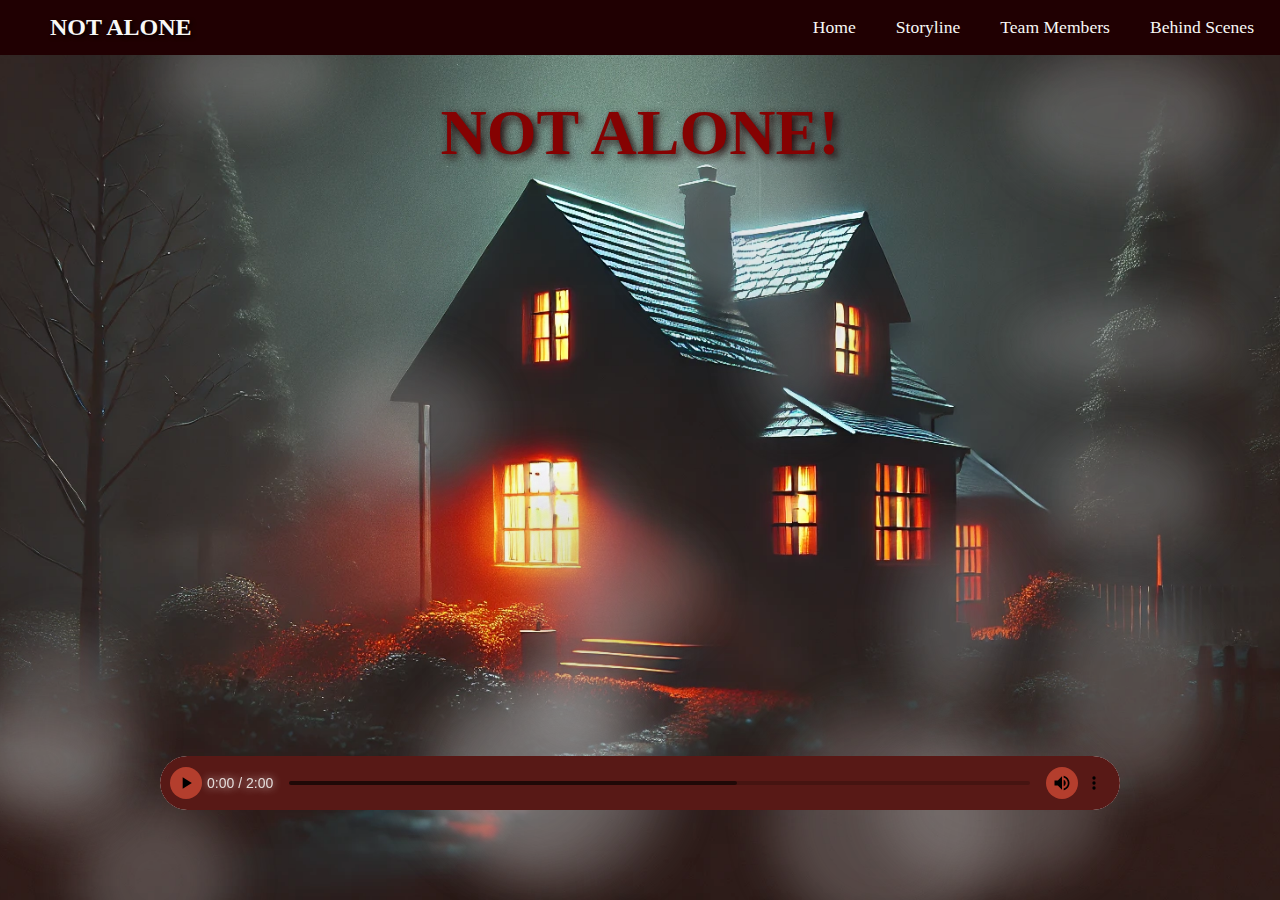
<file: index.html>
<!DOCTYPE html>
<html lang="en">
<head>
  <meta charset="UTF-8">
  <meta name="viewport" content="width=device-width, initial-scale=1.0">
  <title>Haunted Project</title>
  <link rel="stylesheet" href="style.css">
  
</head>
<body class="index-page">
  <!-- Navigation Bar -->
  <div class="navbar" id="myTopnav">
    <div class="brand">NOT ALONE</div>
    <div class="nav-links">
      <a href="index.html">Home</a>
      <a href="storyline.html">Storyline</a>
      <a href="team.html">Team Members</a>
      <a href="behindthescenes.html" class="active">Behind Scenes</a>
    </div>
    <div class="icon" onclick="myFunction()">☰</div>
  </div>  

  <!-- the canvas on which the fog effect will be made -->
  <div id="canvas"> 
    <h1 id="fog-title">NOT ALONE!</h1>
    <audio id="story-audio" controls>
      <source src="not_alone.mp3" type="audio/mp3">
      Your browser does not support the audio element.
    </audio>
  </div>

  <!-- the pop up quiz that is hidden -->
  <div id="quiz-popup" class="popup hidden">
    <p>Whom do you think it was?</p>
    <button onclick="selectAnswer('mother')">Mother</button>
    <button onclick="selectAnswer('thief')">Thief</button>
    <button onclick="selectAnswer('cat')">Cat</button>
  </div>
  
  <div id="quiz-feedback" class="popup hidden"></div>  

  <script>
    function myFunction() {
      var x = document.getElementById("myTopnav");
      if (x.className === "navbar") {
        x.className += " responsive";
      } else {
        x.className = "navbar";
      }
    }
  </script>
  <script src="script.js"></script>
</body>
</html>
</file>
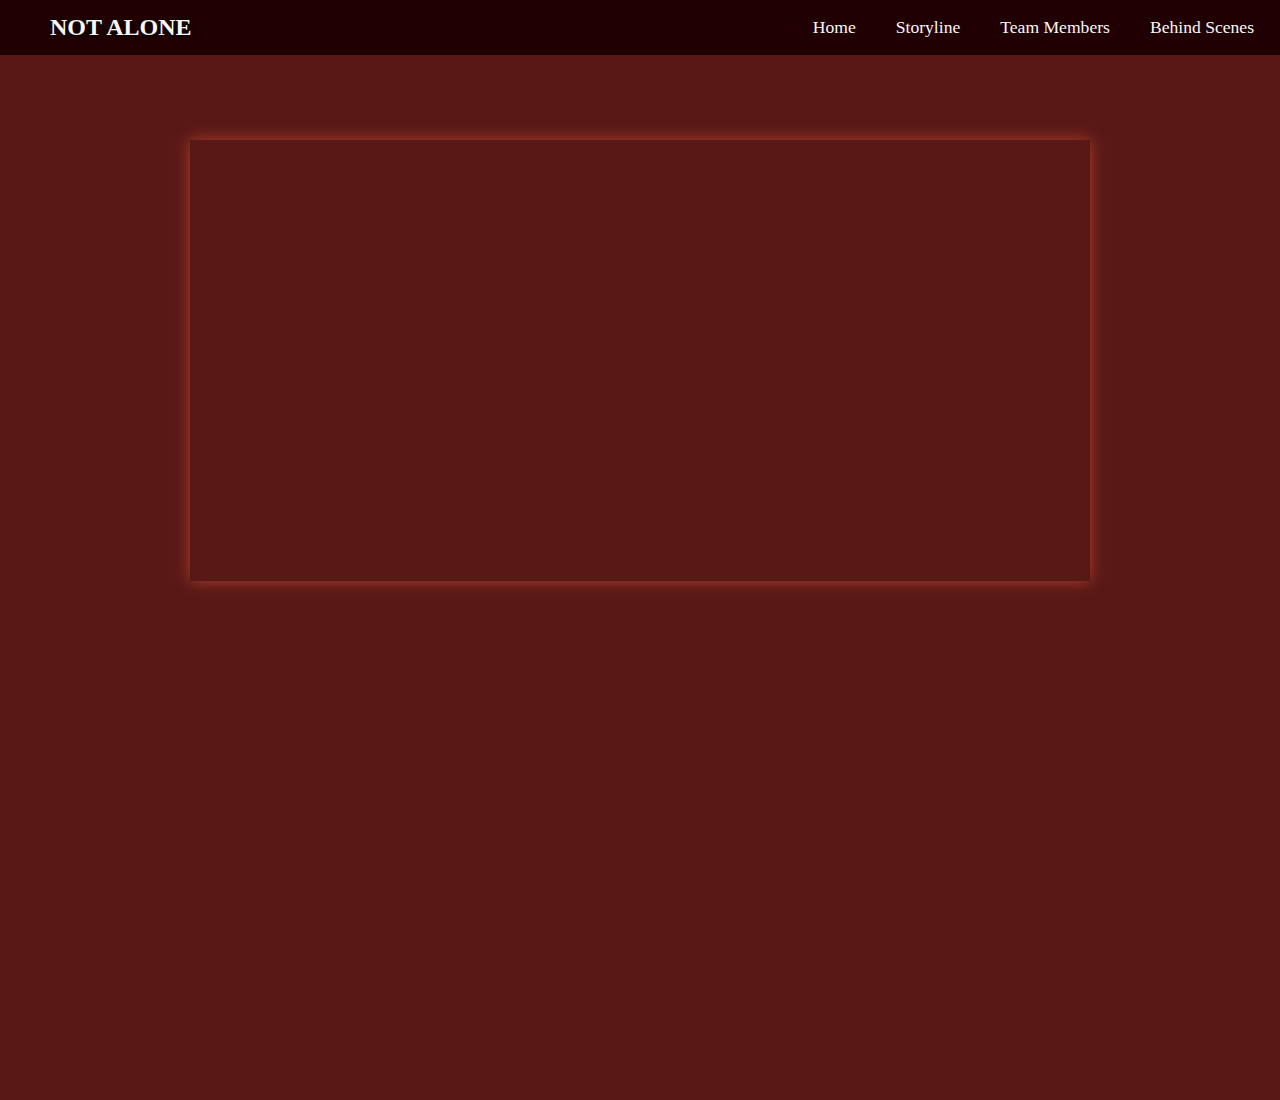
<file: behindthescenes.html>
<!DOCTYPE html>
<html lang="en">
<head>
  <meta charset="UTF-8">
  <meta name="viewport" content="width=device-width, initial-scale=1.0">
  <title>Behind The Scenes | Haunted Project</title>
  <link rel="stylesheet" href="style.css">
</head>
<body>
  <div class="navbar" id="myTopnav">
    <div class="brand">NOT ALONE</div>
    <div class="nav-links">
      <a href="index.html">Home</a>
      <a href="storyline.html">Storyline</a>
      <a href="team.html">Team Members</a>
      <a href="behindthescenes.html" class="active">Behind Scenes</a>
    </div>
    <div class="icon" onclick="myFunction()">☰</div>
  </div>  
      
  <div class="content">
    <!-- the video from the google drive is embedded -->
    <div class="video-wrapper"> 
      <iframe src="https://drive.google.com/file/d/1Ni29VzAyrpnMa3sdyqfay5vGIl5C3sIv/preview" 
              allow="autoplay" allowfullscreen></iframe>
    </div>    
  </div>

</body>
</html>
</file>
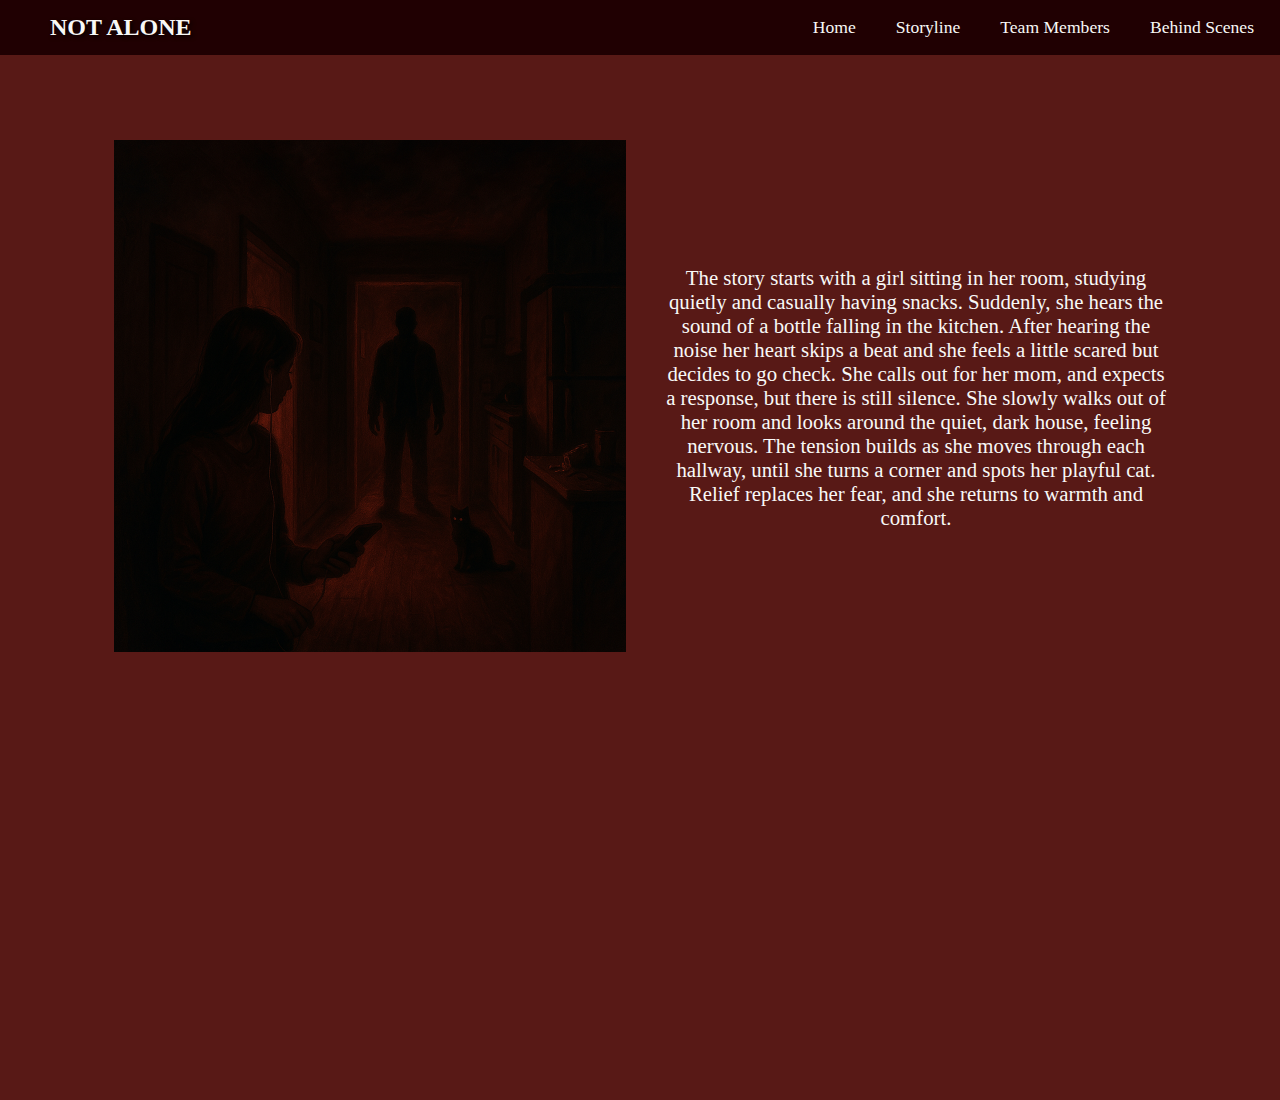
<file: storyline.html>
<!DOCTYPE html>
<html lang="en">
<head>
  <meta charset="UTF-8">
  <meta name="viewport" content="width=device-width, initial-scale=1.0">
  <title>Storyline | Haunted Project</title>
  <link rel="stylesheet" href="style.css">
</head>
<body>
  <div class="navbar" id="myTopnav">
    <div class="brand">NOT ALONE</div>
    <div class="nav-links">
      <a href="index.html">Home</a>
      <a href="storyline.html">Storyline</a>
      <a href="team.html">Team Members</a>
      <a href="behindthescenes.html" class="active">Behind Scenes</a>
    </div>
    <div class="icon" onclick="myFunction()">☰</div>
  </div>    

  <div class="content">
    <div class="split">
      <div class="image-box">
        <img src="images/storyline.png" alt="Storyline Image">
      </div>
      <div class="text-box">The story starts with a girl sitting in her room, studying quietly and casually having snacks. 
        Suddenly, she hears the sound of a bottle falling in the kitchen. After hearing the noise her heart skips a beat and she feels a little scared but decides to go check. 
        She calls out for her mom, and expects a response, but there is still silence. She slowly walks out of her room and looks around the quiet, dark house, feeling nervous. 
        The tension builds as she moves through each hallway, until she turns a corner and spots her playful cat. Relief replaces her fear, and she returns to warmth and comfort.</div>
    </div>
  </div>
</body>
</html>
</file>
<file: style.css>
/* Color Palette */
:root {
  --dark-maroon: #200002;
  --deep-red: #581916;
  --off-white: #F8F8F6;
  --pale-gray: #B9B2B2;
  --rust-red: #B43E2D;
  --bloody-red: #850202;
}

/* Font: Creepster */
@import url('https://fonts.googleapis.com/css2?family=Creepster&display=swap'); 

html, body {
  height: 100%;
}

body.index-page {
  background: url('images/spooky.png') no-repeat center center fixed;
  background-size: cover;
  background-color: var(--dark-maroon);
}

body:not(.index-page) {
  background-color: var(--deep-red);
}

body {
  margin: 0;
  font-family: 'Creepster', cursive;
  color: var(--off-white);
  overflow-x: hidden;
  font-size: clamp(1rem, 1.2vw, 1.2rem);
}

/* navbar styling */
.navbar {
  background: var(--dark-maroon);
  position: fixed;
  top: 0;
  width: 100%;
  z-index: 1000;
  display: flex;
  justify-content: space-between;
  align-items: center;
  padding: 0 50px;
  flex-wrap: wrap;
}

.navbar .brand {
  font-size: 1.5rem;
  font-weight: bold;
  color: var(--off-white);
  padding: 14px 0;
  text-shadow: 2px 2px 4px #000;
  flex: 1;
}

.navbar .nav-links {
  display: flex;
  flex-wrap: wrap;
  justify-content: flex-end;
  gap: 8px;
  max-width: 100%;
  padding-right: 60px;
}


.navbar .nav-links a {
  display: block;
  color: var(--off-white);
  text-align: center;
  padding: 14px 16px;
  text-decoration: none;
}

.navbar a:hover {
  background: var(--rust-red);
  transition: background 0.3s ease;
}

.navbar .icon {
  display: none;
  font-size: 1.8rem;
  color: var(--off-white);
  cursor: pointer;
}
.navbar .brand {
  font-size: clamp(1.2rem, 2vw, 1.5rem);
}

.navbar .nav-links a {
  font-size: clamp(0.9rem, 1.5vw, 1.1rem);
}


/* ensuring navbar is reponsive with smaller screens */
@media screen and (max-width: 768px) {
  .navbar {
    flex-direction: column;
    align-items: flex-start;
  }

  .navbar .nav-links {
    display: none;
    flex-direction: column;
    width: 100%;
    background: var(--dark-maroon);
  }

  .navbar.responsive .nav-links {
    display: flex;
  }

  .navbar .icon {
    display: block;
    align-self: flex-end;
    margin-right: 10px;
  }

  .navbar .nav-links a {
    text-align: left;
    padding: 12px 20px;
    width: 100%;
  }
}

/* styling for the content of the page */
.content {
  margin-top: 80px;
  padding: clamp(20px, 5vw, 60px);
  min-height: 100vh;
  position: relative;
  z-index: 2;
  text-align: center; 
}
.content iframe {
  display: inline-block; 
  position: relative;
}
.hero {
  height: 80vh;
  background: rgba(0, 0, 0, 0.5);
  display: flex;
  justify-content: center;
  align-items: center;
  font-size: 4rem;
  color: var(--off-white);
  text-shadow: 3px 3px 8px black;
}

.split {
  display: flex;
  flex-wrap: wrap;
  justify-content: center; 
  align-items: center; 
  gap: 40px;
  text-align: center;
}

.image-box {
  width: clamp(250px, 40vw, 600px);
  height: auto;
  aspect-ratio: 1 / 1;
}

.image-box img {
  width: 100%;
  height: 100%;
  object-fit: cover;
}

.text-box {
  max-width: 500px;
  color: var(--off-white);
  font-size: clamp(1rem, 2vw, 1.3rem);
  text-align: center;
}

/* styling for the team members page */
.card-container {
  display: flex;
  justify-content: center;
  flex-wrap: wrap;
  gap: 20px;
  padding: clamp(10px, 4vw, 20px);
}

.card {
  background: var(--pale-gray);
  width: clamp(200px, 22vw, 280px); 
  text-align: center;
  color: var(--dark-maroon);
  box-shadow: 0 0 10px #b43e2d55;
  transition: transform 0.3s;
  flex: 1 1 auto;
}


.card:hover {
  transform: scale(1.05);
}

.card-img {
  background: var(--rust-red);
  aspect-ratio: 1 / 1;
  width: 100%;
  margin-bottom: 10px;
}

.card-img img {
  width: 100%;
  height: 100%;
  object-fit: cover;
  border-radius: 4px;
}

.content h2 {
  font-size: clamp(1.5rem, 4vw, 2.5rem);
  color: var(--off-white);
  text-shadow: 2px 2px 6px var(--rust-red);
}

.video-wrapper {
  position: relative;
  width: 100%;
  max-width: 900px;
  margin: auto;
  padding-top: 38%; /* 16:9 Aspect Ratio */
  box-shadow: 0 0 15px var(--rust-red);
}

.video-wrapper iframe {
  position: absolute;
  top: 0;
  left: 0;
  width: 100%;
  height: 100%;
  border: none;
}


@media screen and (max-width: 600px) {
  .split {
    flex-direction: column;
  }

  .card-container {
    flex-direction: column;
    align-items: center;
  }
  .card {
    width: 90%;
    max-width: 300px;
  }
  
  .text-box {
    font-size: 1rem;
    padding: 10px;
  }

  .navbar {
    padding: 0 20px;
  }

  .navbar .nav-links {
    padding-right: 0;
  }

  .image-box {
    width: 90%;
  }
}

/* taken from website: https://codepen.io/gilson-santos-the-typescripter/pen/yLQdeNx */
#canvas {
  position: fixed;
  top: 0;
  left: 0;
  width: 100vw;
  height: 100vh;
  pointer-events: none;
  z-index: 20;
}

/* text sits within the fog cloud layer */
#fog-title {
  position: absolute;
  top: 10%;
  left: 50%;
  transform: translate(-50%, -50%);
  font-size: 4rem;
  color: var(--bloody-red);
  z-index: 5; /* sits above some fog particles */
  text-shadow: 3px 3px 8px var(--dark-maroon);
  animation: blur 3s ease-in-out infinite alternate;
  pointer-events: none;
}
@keyframes blur {
  0% {text-shadow:  2px -2px 8px var(--dark-maroon); }
  10% {text-shadow:  -3px -1px 2px var(--deep-red);}
  30% {text-shadow:  -4px 3px 5px var(--rust-red);}
  50% {text-shadow:  2px 1px 8px var(--rust-red);}
  70% {text-shadow:  -3px -2px 3px var(--dark-maroon);}
  90% {text-shadow:  -2px 1px 10px var(--rust-red);}
  100% {text-shadow:  3px -2px 8px var(--dark-maroon); }
}

.popup {
  position: fixed;
  top: 50%;
  left: 50%;
  transform: translate(-50%, -50%);
  background: rgba(20, 20, 20, 0.95);
  color: white;
  padding: 30px;
  border: 2px solid var(--rust-red);
  border-radius: 10px;
  z-index: 10000;
  text-align: center;
  font-family: 'Creepster', cursive;
}

.popup button {
  margin: 10px;
  padding: 10px 20px;
  font-size: 1.2rem;
  background-color: var(--rust-red);
  border: none;
  color: var(--off-white);
  cursor: pointer;
}

.popup.hidden {
  display: none;
}

#story-audio {
  position: absolute;
  bottom: 10%;
  left: 50%;
  width: 75%;
  transform: translateX(-50%);
  z-index: 11;
  pointer-events: auto;
  border-radius: 50px;
}

#story-audio:hover {
  box-shadow: 0 0 12px var(--rust-red), 0 0 20px var(--rust-red);
  transition: box-shadow 0.3s ease;
}

#story-audio::-webkit-media-controls-panel {
  background-color: var(--deep-red);
  border-radius: 20px;
}
#story-audio::-webkit-media-controls-play-button {
  background-color: var(--rust-red);
  border-radius: 50%;
}
#story-audio::-webkit-media-controls-volume-slider {
  background-color: var(--rust-red);
  border-radius: 10px;
}
#story-audio::-webkit-media-controls-current-time-display,
#story-audio::-webkit-media-controls-time-remaining-display {
  color: var(--off-white);
}

#story-audio::-webkit-media-controls-mute-button {
  background-color: var(--rust-red);
  border-radius: 50%;
}
</file>
